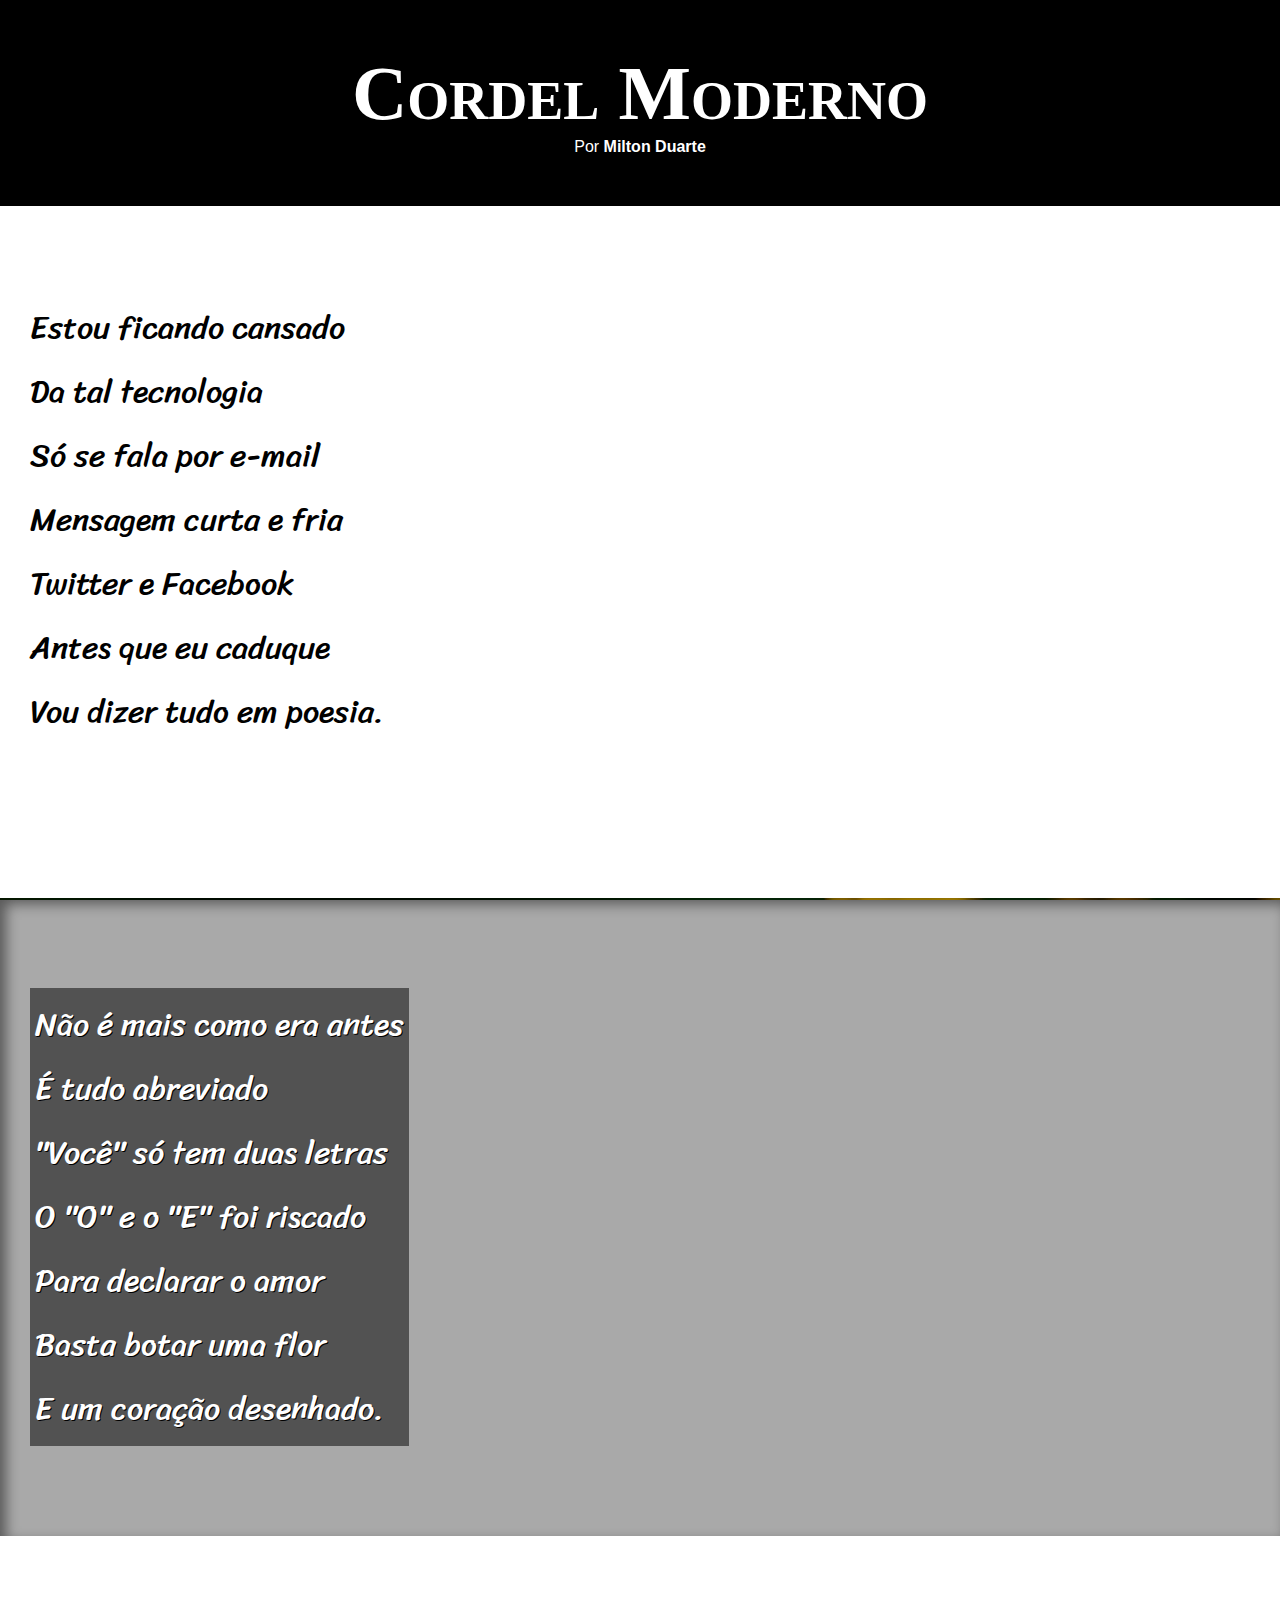
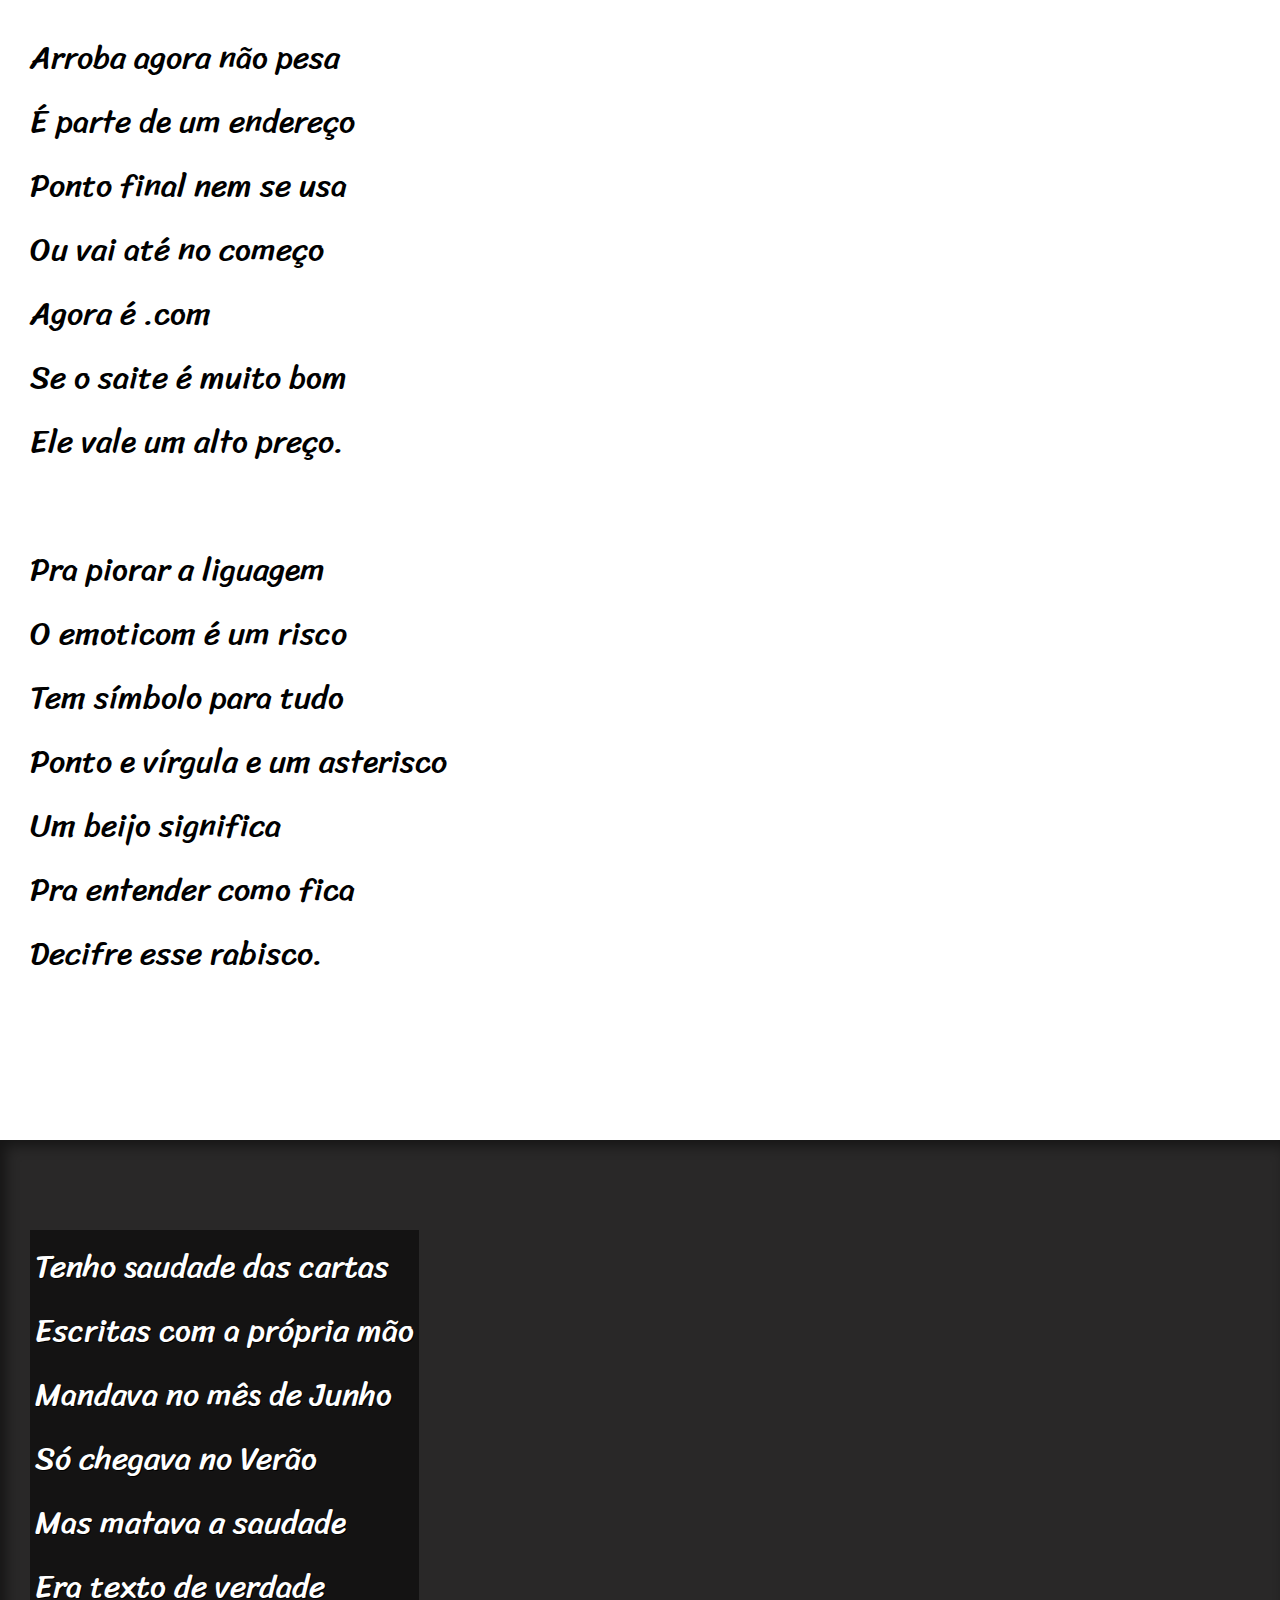
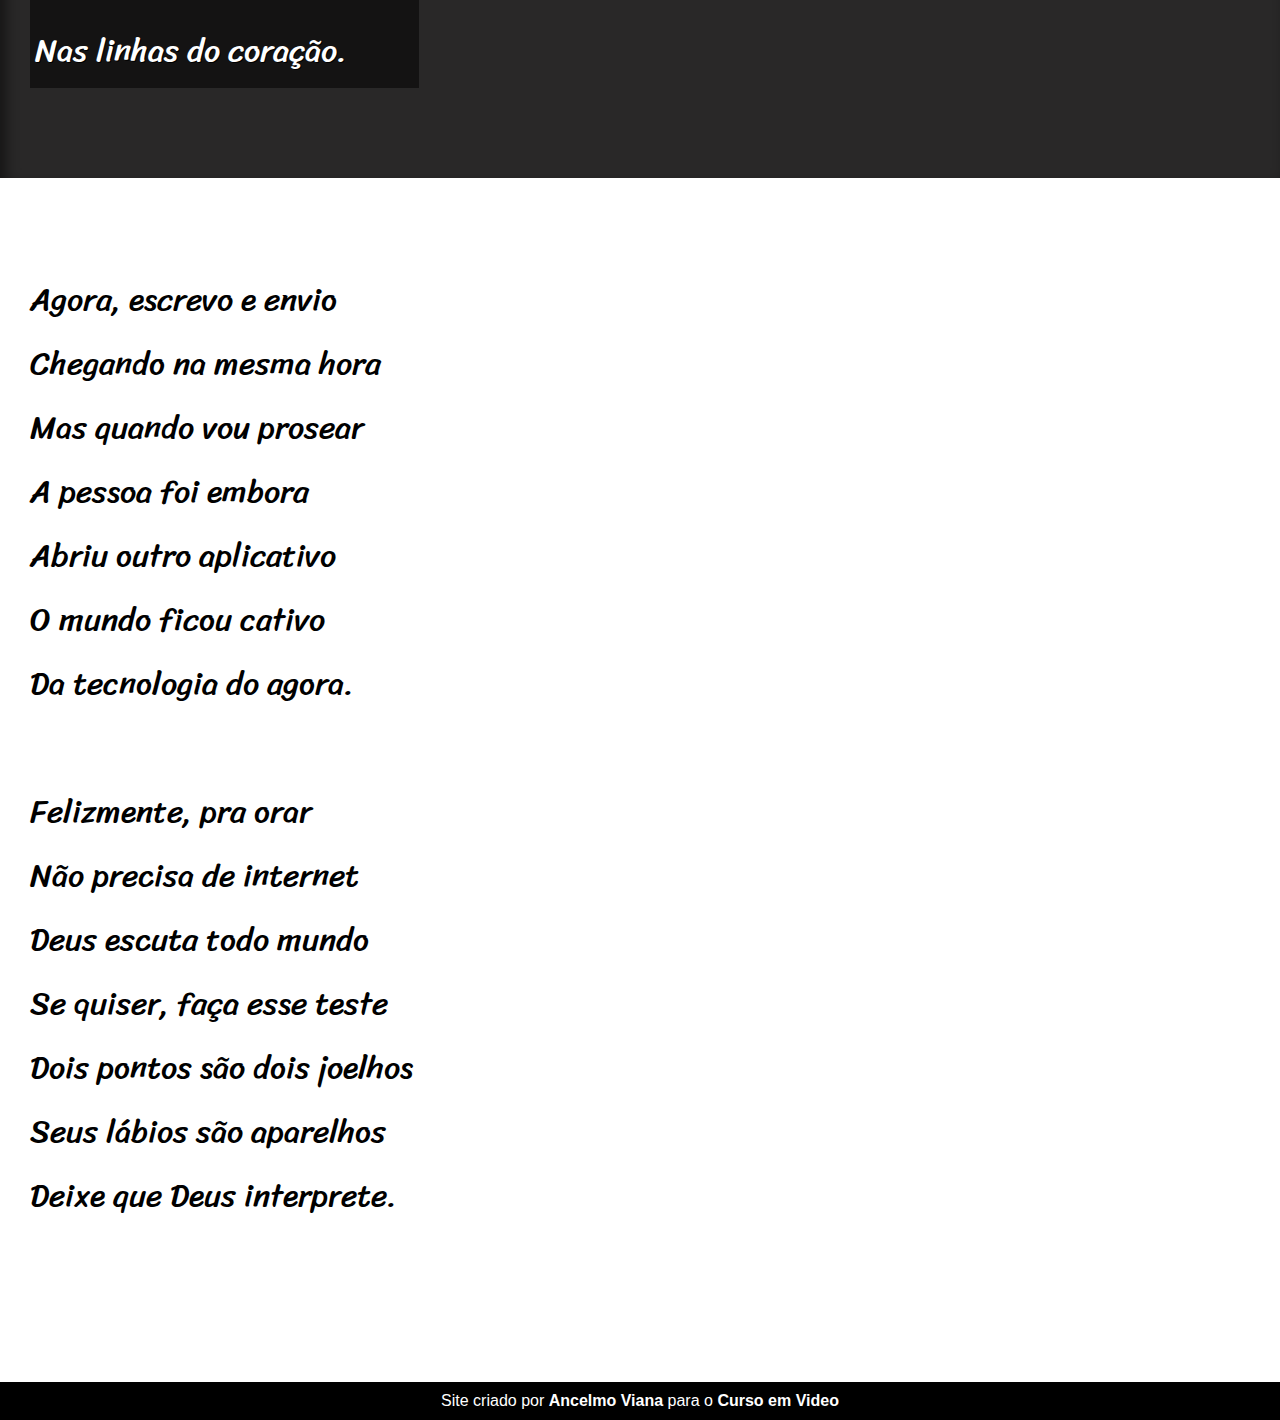
<file: html-e-css-curso-em-video/desafios/desafio 012/index.html>
<!DOCTYPE html>
<html lang="pt-br">
<head>
    <meta charset="UTF-8">
    <meta name="viewport" content="width=device-width, initial-scale=1.0">
    <title>Coedel Moderno</title>
    <link rel="stylesheet" href="estilo/style.css">
</head>
<body>
    <header>
        <h1>Cordel Moderno</h1>

        <p>Por <a href="https://www.recantodasletras.com.br/poesias/3186743" target="_blank">Milton Duarte</a></p>
       
    </header>

    <section class="normal">
        <p>
            Estou ficando cansado <br>
            Da tal tecnologia <br>
            Só se fala por e-mail <br>
            Mensagem curta e fria <br>
            Twitter e Facebook <br>
            Antes que eu caduque <br>
            Vou dizer tudo em poesia.
        </p>
    </section>



    <section class="imagem" id="img01">
        <p>
            Não é mais como era antes <br>
            É tudo abreviado <br>
            "Você" só tem duas letras <br>
            O "O" e o "E" foi riscado <br>
            Para declarar o amor <br>
            Basta botar uma flor <br>
            E um coração desenhado.
        </p>
    </section>



    <section class="normal">
        <p>
            Arroba agora não pesa <br>
            É parte de um endereço <br>
            Ponto final nem se usa <br>
            Ou vai até no começo <br>
            Agora é .com <br>
            Se o saite é muito bom <br>
            Ele vale um alto preço. 
        </p>

        <p>
            Pra piorar a liguagem <br>
            O emoticom é um risco <br>
            Tem símbolo para tudo <br>
            Ponto e vírgula e um asterisco <br>
            Um beijo significa <br>
            Pra entender como fica <br>
            Decifre esse rabisco.
        </p>
    </section>

   

    <section class="imagem" id="img02">
        <p>
            Tenho saudade das cartas <br>
            Escritas com a própria mão <br>
            Mandava no mês de Junho <br>
            Só chegava no Verão <br>
            Mas matava a saudade <br>
            Era texto de verdade <br>
            Nas linhas do coração.
        </p>
    </section>

  

    <section class="normal">
        <p>
            Agora, escrevo e envio <br>
            Chegando na mesma hora <br>
            Mas quando vou prosear <br>
            A pessoa foi embora <br>
            Abriu outro aplicativo <br>
            O mundo ficou cativo <br>
            Da tecnologia do agora.
        </p>

        <p>
            Felizmente, pra orar <br>
            Não precisa de internet <br>
            Deus escuta todo mundo <br>
            Se quiser, faça esse teste <br>
            Dois pontos são dois joelhos <br>
            Seus lábios são aparelhos <br>
            Deixe que Deus interprete.
        </p>
    </section>

    <footer>Site criado por <a href="https://www.linkedin.com/feed/?trk=guest_homepage-basic_google-one-tap-submit" target="_blank">Ancelmo Viana</a> para o <a href="https://www.cursoemvideo.com/" target="_blank">Curso em Video</a></footer>
    </body>
    </html>
</file>
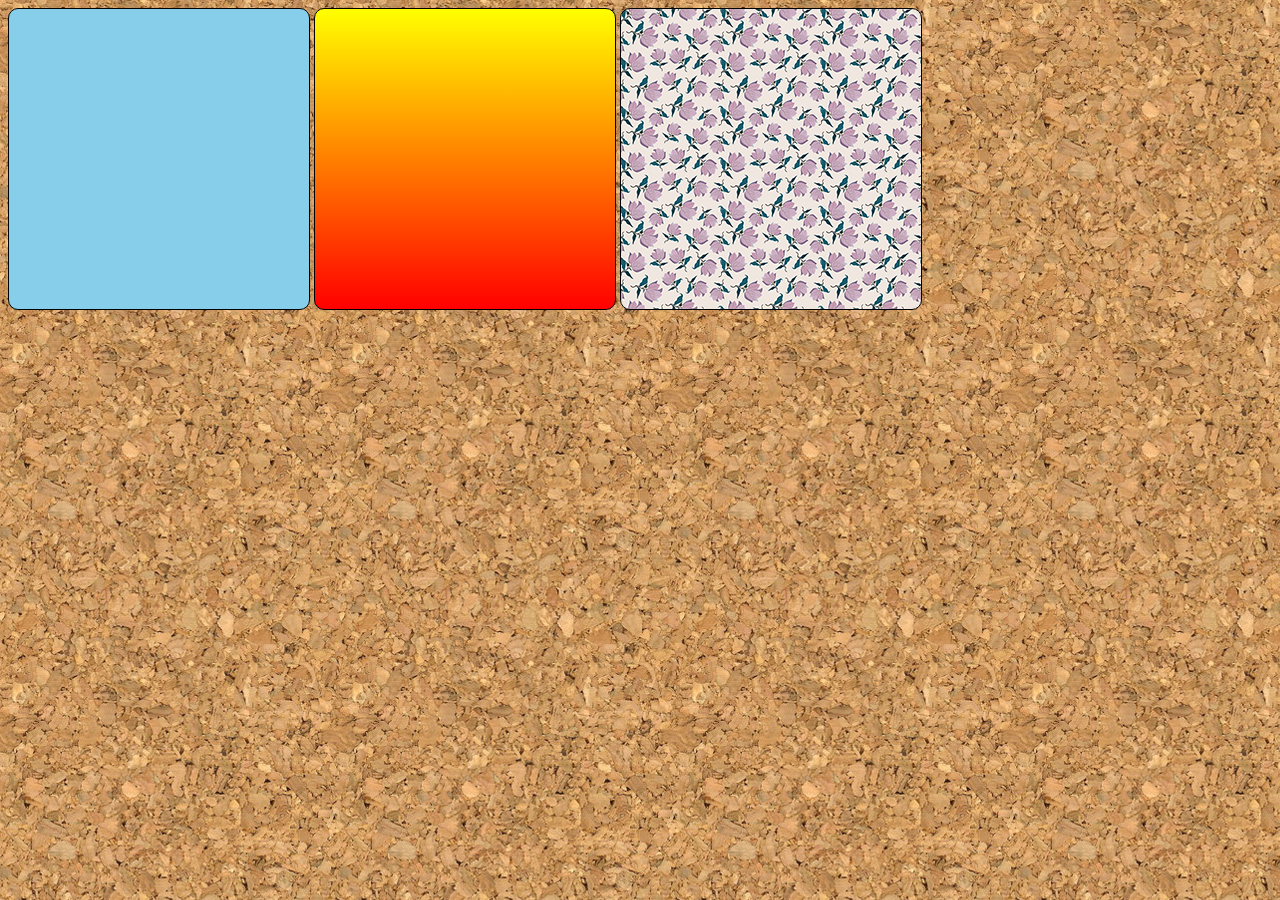
<file: html-e-css-curso-em-video/exercicios/ex22/fundo001.html>
<!DOCTYPE html>
<html lang="pt-br">
<head>
    <meta charset="UTF-8">
    <meta name="viewport" content="width=device-width, initial-scale=1.0">
    <title>Teste de imagens de fundo</title>


    <style>

        body{
            background-image: url('imagens/wallpaper001.jpg');
        }
        div.quadrado{
            display: inline-block;
            border: 1px solid black;
            width: 300px;
            height: 300px;
            border-radius: 10px;
            background-color: lightgray;
        }
        div#q1{
            background-color: skyblue;
        }
        div#q2{
            background-image: linear-gradient(to bottom, yellow, red);
        }
        div#q3{
            background-image: url('imagens/pattern003.png');
        }
    </style>
</head>

<body>
    <div class="quadrado" id="q1">

    </div>

    <div class="quadrado" id="q2">

    </div>

    <div class="quadrado" id="q3">

    </div>
    
</body>
</html>
</file>
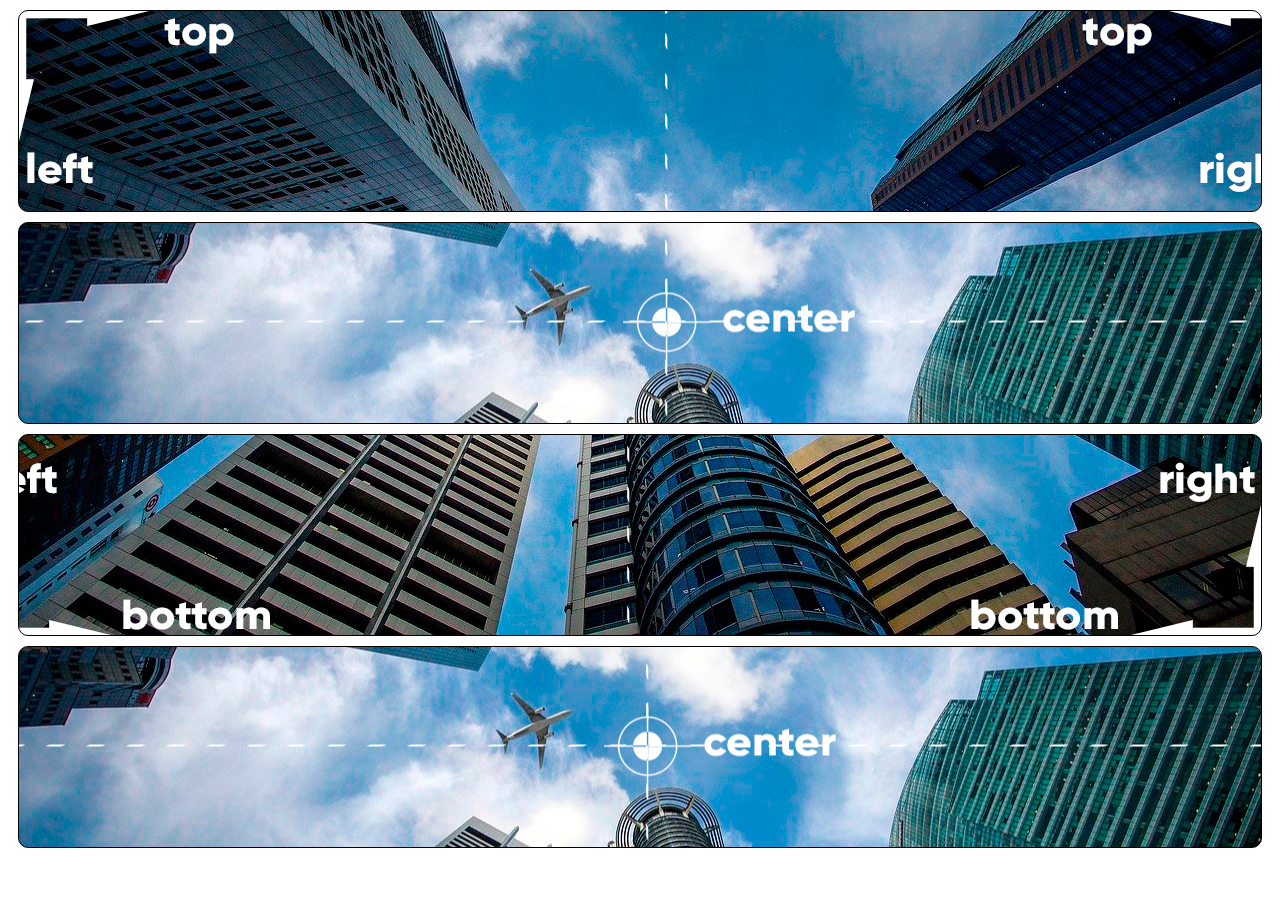
<file: html-e-css-curso-em-video/exercicios/ex22/fundo003.html>
<!DOCTYPE html>
<html lang="pt-br">
<head>
    <meta charset="UTF-8">
    <meta name="viewport" content="width=device-width, initial-scale=1.0">
    <title>Posição dos fundos</title>

    <style>
        div.bloco{
            background-image: url('imagens/wallpaper003.jpg');
            height: 200px;
            border: 1px solid black;
            margin: 10px;
            border-radius: 10px;
        }
        div#q1{
            background-position: left top;
        }
        div#q2{
            background-position: left center;
        }
        div#q3{
            background-position: right bottom;
        }
        div#q4{
            background-position: center center;
        }
    </style>

</head>
<body>

    <div class="bloco" id="q1"> </div>

    <div class="bloco" id="q2"> </div>

    <div class="bloco" id="q3"> </div>
    
    <div class="bloco" id="q4"> </div>


</body>
</html>
</file>
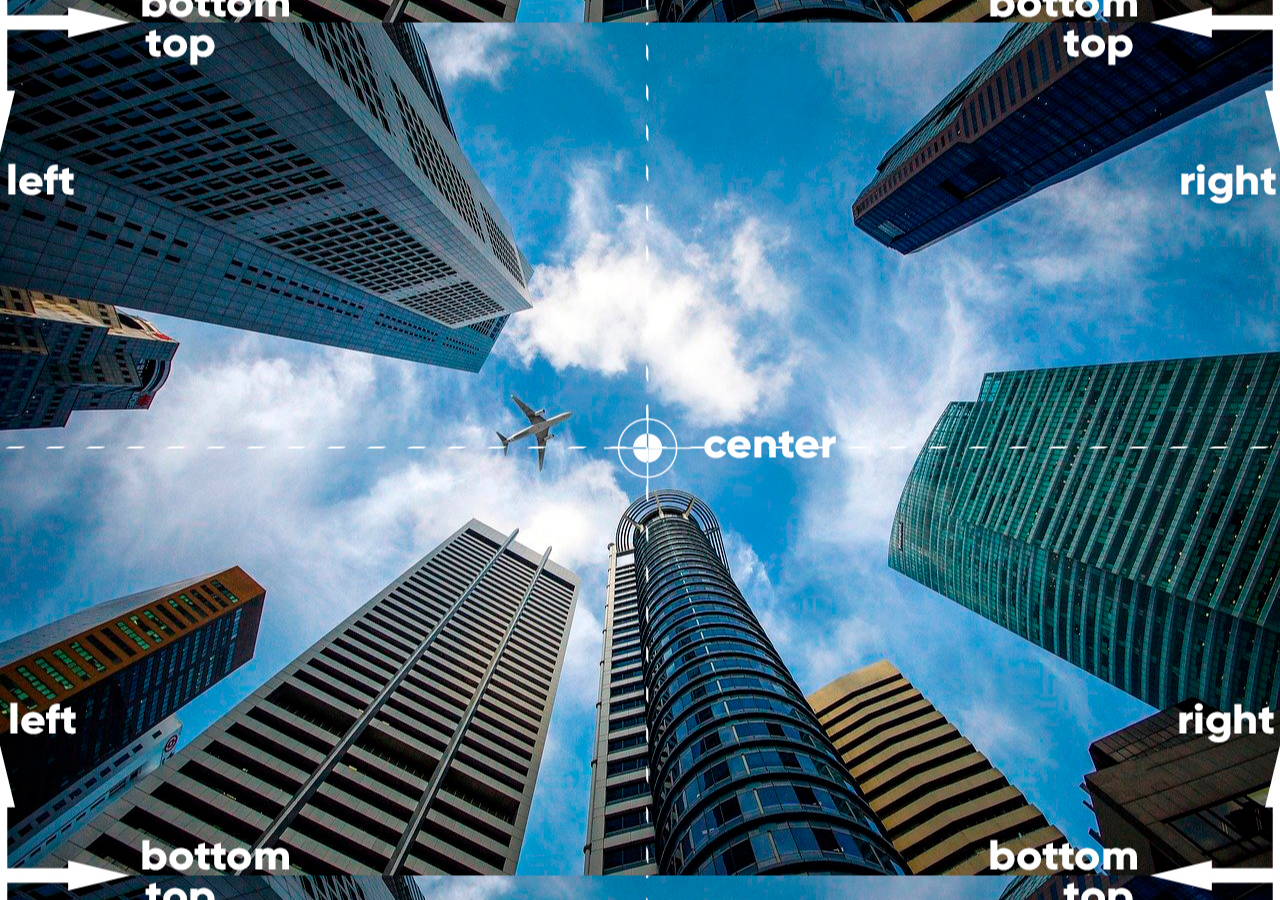
<file: html-e-css-curso-em-video/exercicios/ex22/fundo005.html>
<!DOCTYPE html>
<html lang="pt-br">
<head>
    <meta charset="UTF-8">
    <meta name="viewport" content="width=device-width, initial-scale=1.0">
    <title>Posicionamento</title>

    <style>
        body{
            height: 98vh;
            background-image: url('imagens/wallpaper003.jpg');
            background-position: left center;
        }
    </style>
</head>
<body>
    
</body>
</html>
</file>
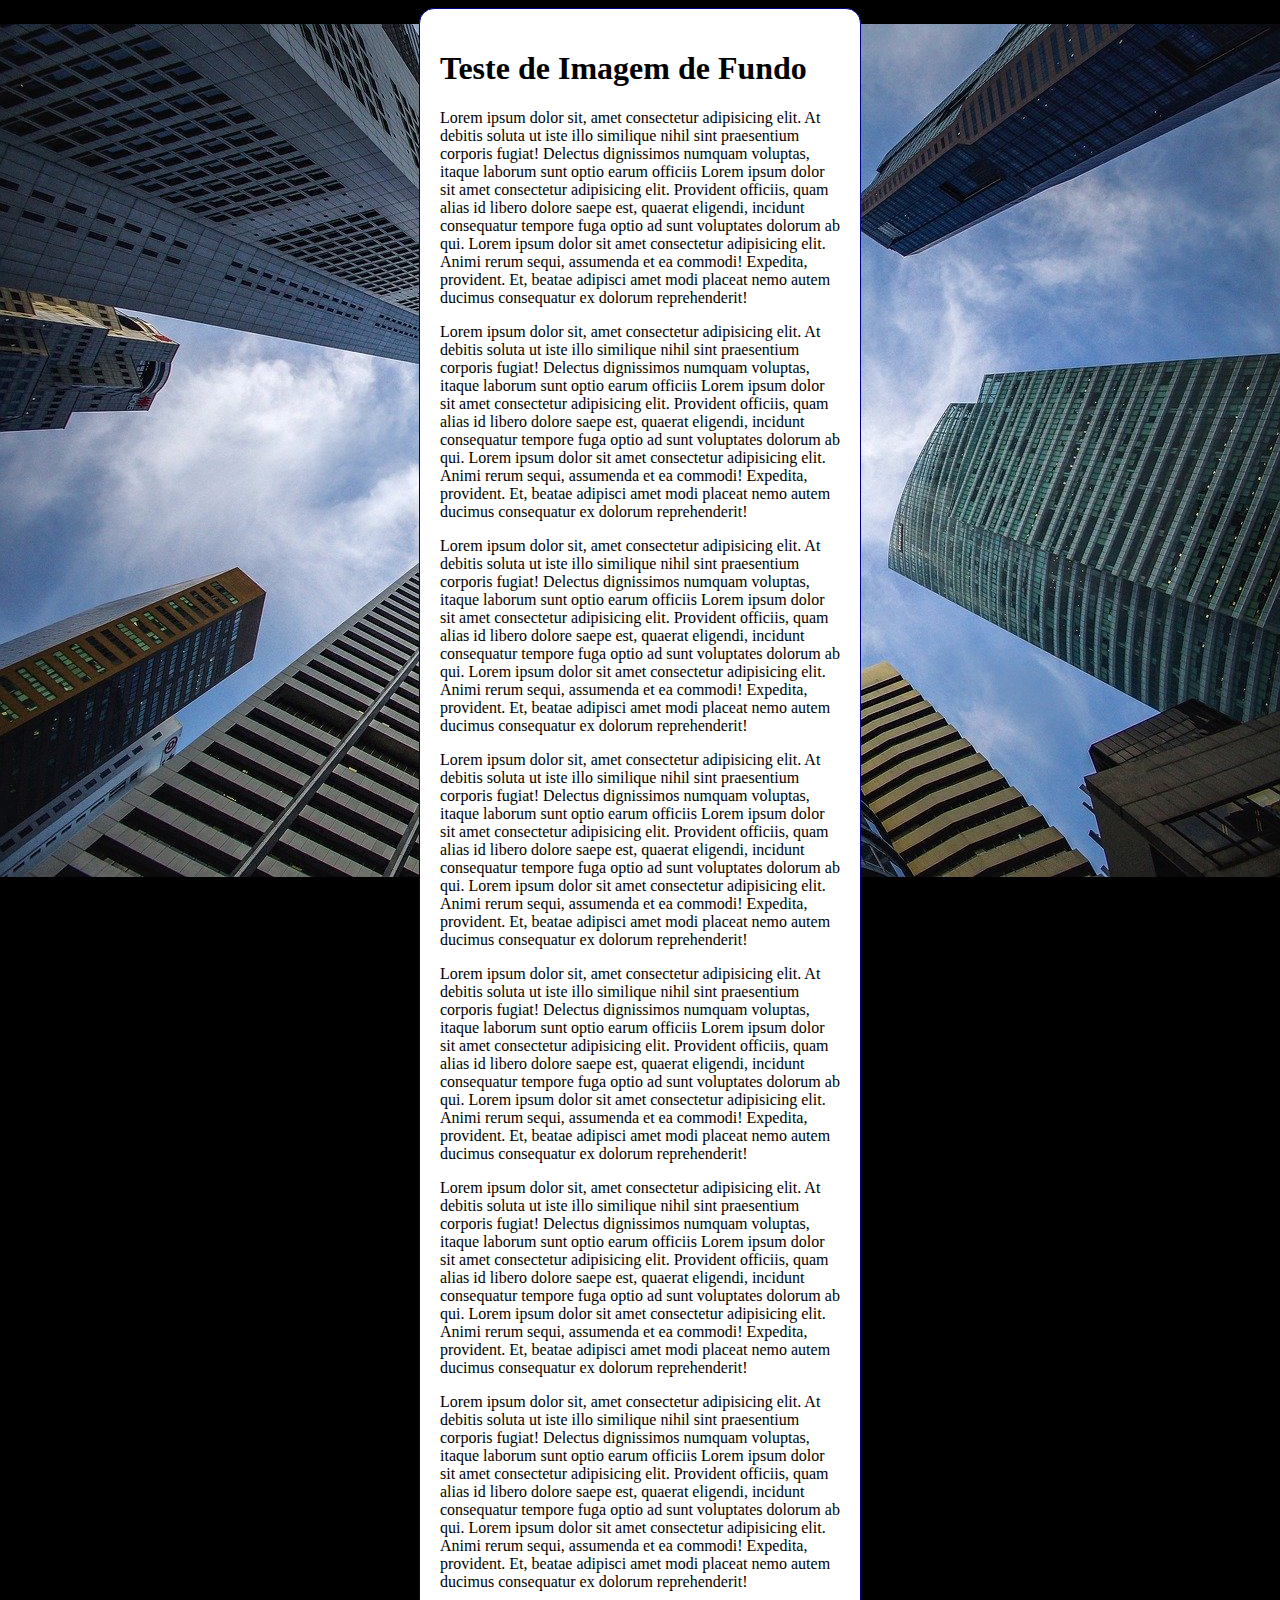
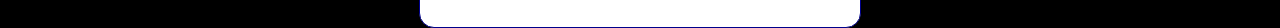
<file: html-e-css-curso-em-video/exercicios/ex22/fundo006.html>
<!DOCTYPE html>
<html lang="pt-br">
<head>
    <meta charset="UTF-8">
    <meta name="viewport" content="width=device-width, initial-scale=1.0">
    <title>Fundo fixo de tela</title>

    <style>
        body{
            
            height: 100vh;
            background-size: cover;
            /*
            background-color: black;
            background-image: url('imagens/wallpaper002.jpg');
            background-position: center center;    
            background-repeat: no-repeat;
        
            background-attachment: fixed
        
            */
            background: black url('imagens/wallpaper002.jpg') center center no-repeat fixed;
        }
        main{
            background-color: white;
            max-width: 400px;
            padding: 20px;
            margin: auto;
            border: 1px solid darkblue;
            border-radius: 15px;
            
        }
    </style>
</head>
<body>
    <main>
        <h1>Teste de Imagem de Fundo</h1>

        <p>Lorem ipsum dolor sit, amet consectetur adipisicing elit. At debitis soluta ut iste illo similique nihil sint praesentium corporis fugiat! Delectus dignissimos numquam voluptas, itaque laborum sunt optio earum officiis Lorem ipsum dolor sit amet consectetur adipisicing elit. Provident officiis, quam alias id libero dolore saepe est, quaerat eligendi, incidunt consequatur tempore fuga optio ad sunt voluptates dolorum ab qui.
            Lorem ipsum dolor sit amet consectetur adipisicing elit. Animi rerum sequi, assumenda et ea commodi! Expedita, provident. Et, beatae adipisci amet modi placeat nemo autem ducimus consequatur ex dolorum reprehenderit!
        </p>
        <p>Lorem ipsum dolor sit, amet consectetur adipisicing elit. At debitis soluta ut iste illo similique nihil sint praesentium corporis fugiat! Delectus dignissimos numquam voluptas, itaque laborum sunt optio earum officiis Lorem ipsum dolor sit amet consectetur adipisicing elit. Provident officiis, quam alias id libero dolore saepe est, quaerat eligendi, incidunt consequatur tempore fuga optio ad sunt voluptates dolorum ab qui.
            Lorem ipsum dolor sit amet consectetur adipisicing elit. Animi rerum sequi, assumenda et ea commodi! Expedita, provident. Et, beatae adipisci amet modi placeat nemo autem ducimus consequatur ex dolorum reprehenderit!
        </p>
        <p>Lorem ipsum dolor sit, amet consectetur adipisicing elit. At debitis soluta ut iste illo similique nihil sint praesentium corporis fugiat! Delectus dignissimos numquam voluptas, itaque laborum sunt optio earum officiis Lorem ipsum dolor sit amet consectetur adipisicing elit. Provident officiis, quam alias id libero dolore saepe est, quaerat eligendi, incidunt consequatur tempore fuga optio ad sunt voluptates dolorum ab qui.
            Lorem ipsum dolor sit amet consectetur adipisicing elit. Animi rerum sequi, assumenda et ea commodi! Expedita, provident. Et, beatae adipisci amet modi placeat nemo autem ducimus consequatur ex dolorum reprehenderit!
        </p>
        <p>Lorem ipsum dolor sit, amet consectetur adipisicing elit. At debitis soluta ut iste illo similique nihil sint praesentium corporis fugiat! Delectus dignissimos numquam voluptas, itaque laborum sunt optio earum officiis Lorem ipsum dolor sit amet consectetur adipisicing elit. Provident officiis, quam alias id libero dolore saepe est, quaerat eligendi, incidunt consequatur tempore fuga optio ad sunt voluptates dolorum ab qui.
            Lorem ipsum dolor sit amet consectetur adipisicing elit. Animi rerum sequi, assumenda et ea commodi! Expedita, provident. Et, beatae adipisci amet modi placeat nemo autem ducimus consequatur ex dolorum reprehenderit!
        </p>
        <p>Lorem ipsum dolor sit, amet consectetur adipisicing elit. At debitis soluta ut iste illo similique nihil sint praesentium corporis fugiat! Delectus dignissimos numquam voluptas, itaque laborum sunt optio earum officiis Lorem ipsum dolor sit amet consectetur adipisicing elit. Provident officiis, quam alias id libero dolore saepe est, quaerat eligendi, incidunt consequatur tempore fuga optio ad sunt voluptates dolorum ab qui.
            Lorem ipsum dolor sit amet consectetur adipisicing elit. Animi rerum sequi, assumenda et ea commodi! Expedita, provident. Et, beatae adipisci amet modi placeat nemo autem ducimus consequatur ex dolorum reprehenderit!
        </p>
        <p>Lorem ipsum dolor sit, amet consectetur adipisicing elit. At debitis soluta ut iste illo similique nihil sint praesentium corporis fugiat! Delectus dignissimos numquam voluptas, itaque laborum sunt optio earum officiis Lorem ipsum dolor sit amet consectetur adipisicing elit. Provident officiis, quam alias id libero dolore saepe est, quaerat eligendi, incidunt consequatur tempore fuga optio ad sunt voluptates dolorum ab qui.
            Lorem ipsum dolor sit amet consectetur adipisicing elit. Animi rerum sequi, assumenda et ea commodi! Expedita, provident. Et, beatae adipisci amet modi placeat nemo autem ducimus consequatur ex dolorum reprehenderit!
        </p>
        <p>Lorem ipsum dolor sit, amet consectetur adipisicing elit. At debitis soluta ut iste illo similique nihil sint praesentium corporis fugiat! Delectus dignissimos numquam voluptas, itaque laborum sunt optio earum officiis Lorem ipsum dolor sit amet consectetur adipisicing elit. Provident officiis, quam alias id libero dolore saepe est, quaerat eligendi, incidunt consequatur tempore fuga optio ad sunt voluptates dolorum ab qui.
            Lorem ipsum dolor sit amet consectetur adipisicing elit. Animi rerum sequi, assumenda et ea commodi! Expedita, provident. Et, beatae adipisci amet modi placeat nemo autem ducimus consequatur ex dolorum reprehenderit!
        </p>
    </main>
</body>
</html>
</file>
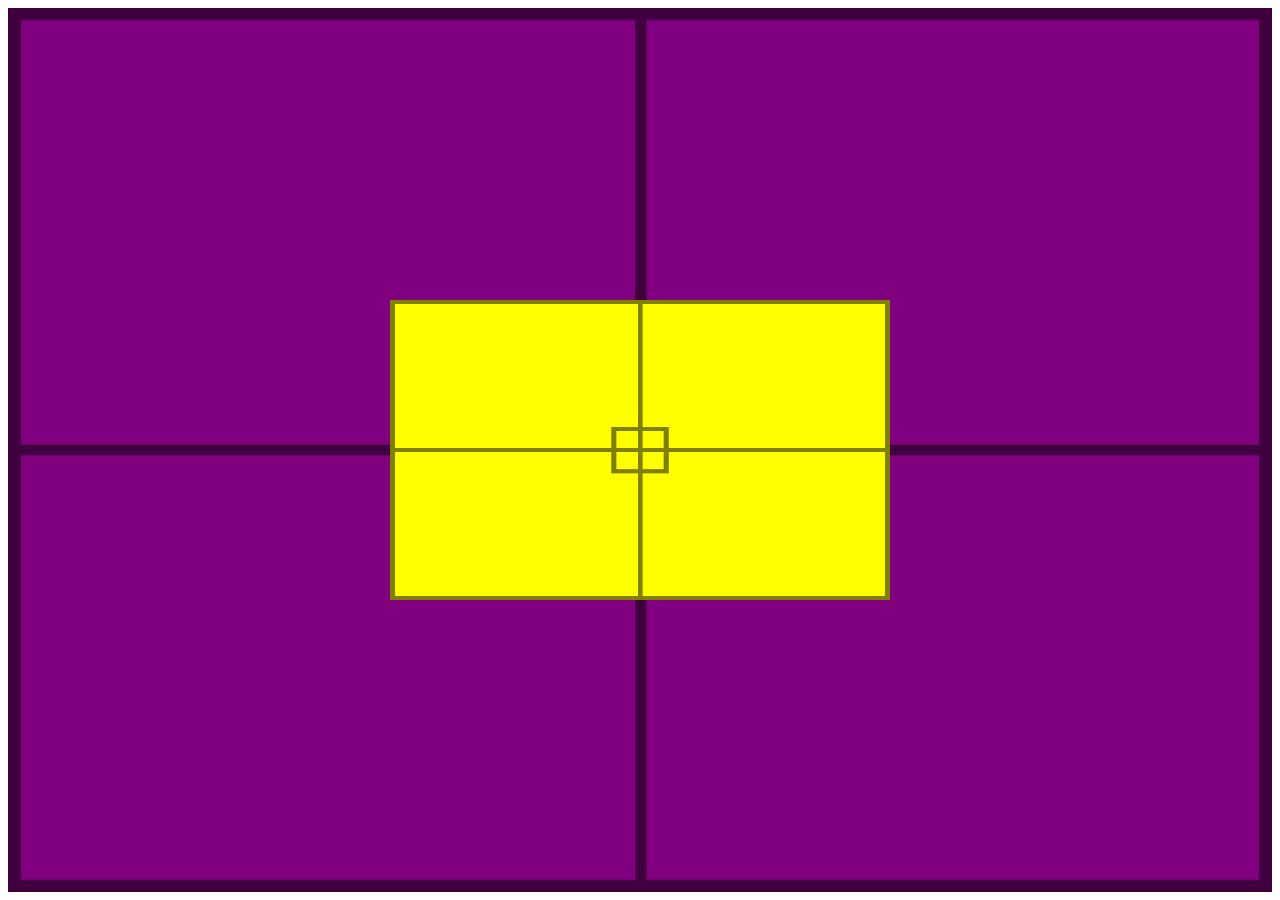
<file: html-e-css-curso-em-video/exercicios/ex22/fundo007.html>
<!DOCTYPE html>
<html lang="pt-br">
<head>
    <meta charset="UTF-8">
    <meta name="viewport" content="width=device-width, initial-scale=1.0">
    <title>Alinhamento Vertical</title>
<style>
    #container{
        position: relative;
        height: 96vh;
        background-color: purple;
        padding: 10px;
        background-image: url('imagens/target001.png');
        background-size: 100% 100%;
    }
    #conteudo{
        position: absolute;
        height: 300px;
        width: 500px;
        background-color: yellow;
        left: 50%;
        top: 50%;
        background-image: url('imagens/target001.png');
        background-size: 100% 100%;
        transform: translate(-50%, -50%);
       
    }
</style>

</head>
<body>

    <section id="container">
        <article id="conteudo">


        </article>

    </section>
    
</body>
</html>
</file>
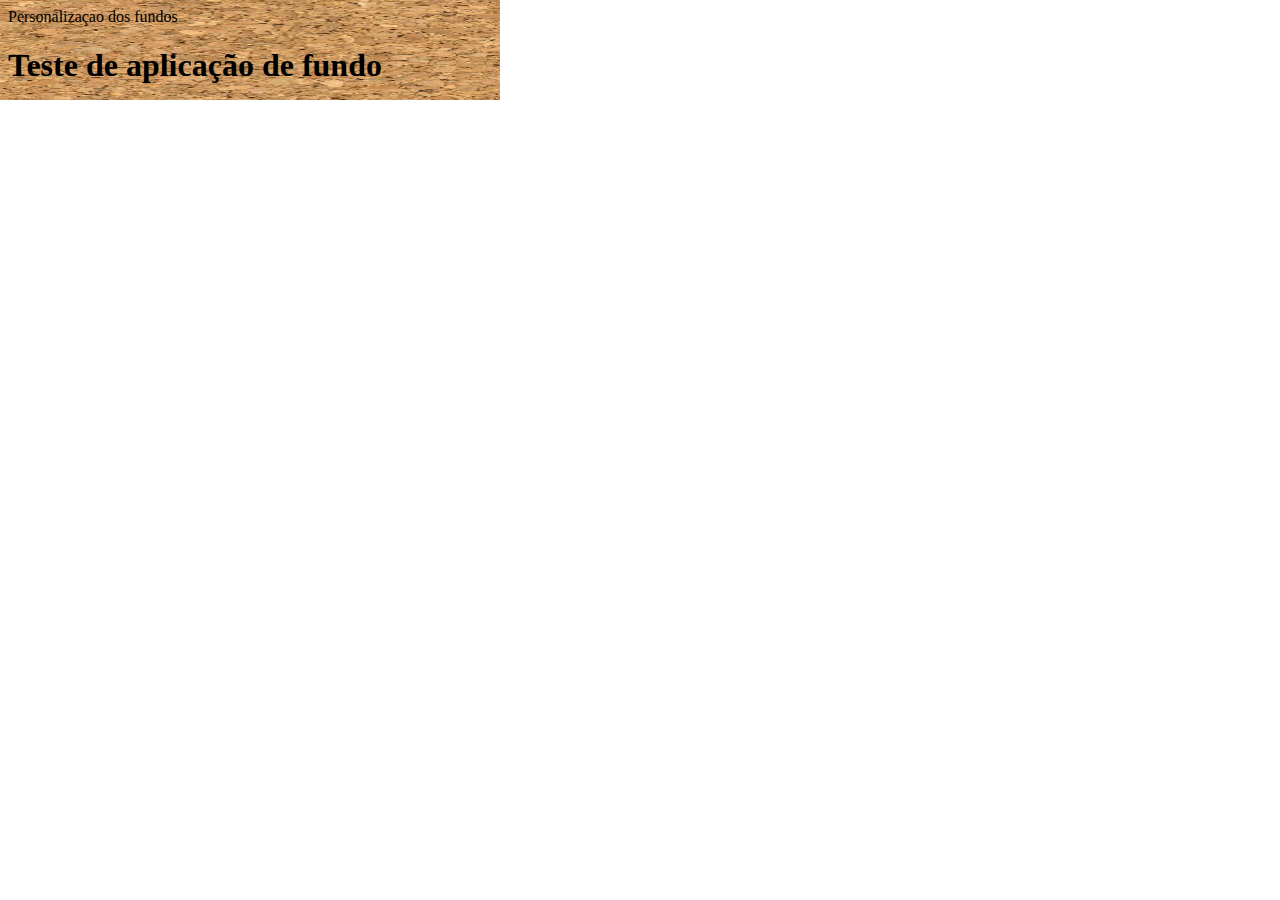
<file: html-e-css-curso-em-video/exercicios/ex22/fundo02.html>
<!DOCTYPE html>
<html lang="pt-br">
<head>
    <meta charset="UTF-8">
    <meta name="viewport" content="width=device-width, initial-scale=1.0">
    <title<>Personalizaçao dos fundos </title>

    <style>
        body{
            background-image: url('imagens/wallpaper001.jpg');
            background-repeat: no-repeat;
            background-size: 500px 100px;
           
        }
    </style>
</head>
<body>
    <h1>Teste de aplicação de fundo</h1>
</body>
</html>
</file>
<file: html-e-css-curso-em-video/desafios/desafio 012/estilo/style.css>
@charset "UTF-8";


@font-face {
    font-family: 'Sriracha';
    src: url('../fontes/Sriracha-Regular.ttf') format('truetype');
}

@font-face {
    font-family: 'Passion One', cursive;
    src: url('../fontes/PassionOne-Regular.ttf') format('truetype');
}




:root{
    --fonte-padrao: verdana, geneva, tahoma, sans-serif;
    --fonte-titulo: 'Passion One';
    --fonte-poema: 'Sriracha', cursive;
}
*{
    margin: 0px;
    padding: 0px;
    font-size: 1em;
}

html, body{
    min-height: 100vh;
    background-color: darkgray;
    font-family: var(--fonte-padrao);
}

header{
    background-color: black;
    color: white;
    text-align: center;
}
header > h1{
    padding-top: 50px;
    font-variant: small-caps;
    font-family: var(--fonte-titulo);
    font-size: 6vw;
}
header > p{
    padding-bottom: 50px;
}
a{
    color: white;
    text-decoration: none;
    font-weight: bolder;
}
a:hover{
    text-decoration: underline;
}




section{
    padding-top: 10vh;
    padding-bottom: 10vh;
    line-height: 2em;
    padding-left: 30px;
    font-family: var(--fonte-poema);
    font-size: 2.5vw;

}
section > p{
    padding-bottom: 2em;
}

section.normal{
    background-color: white;
    color: black;
}
section.imagem{
    background-color: rgb(41, 40, 40);
    color: white;
    box-shadow: inset 6px 6px 13px 0px rgba(0, 0, 0, 0.473);
    background-size: cover;
    background-attachment: fixed;
}

section.imagem > p{
    display: inline-block;
    padding: 5px;
    background-color: rgba(0, 0, 0, 0.514);
    text-shadow: 1px 1px 0px black;
}

section#img01{
    background-image: url('../imagens/background001.jpg');
    background-position: right center;
   
}

section#img02{
    background-image: url('../imagens/background002.jpg');
}



footer{
    background-color: black;
    color: white;
    text-align: center;
    padding: 10px;
}
</file>
